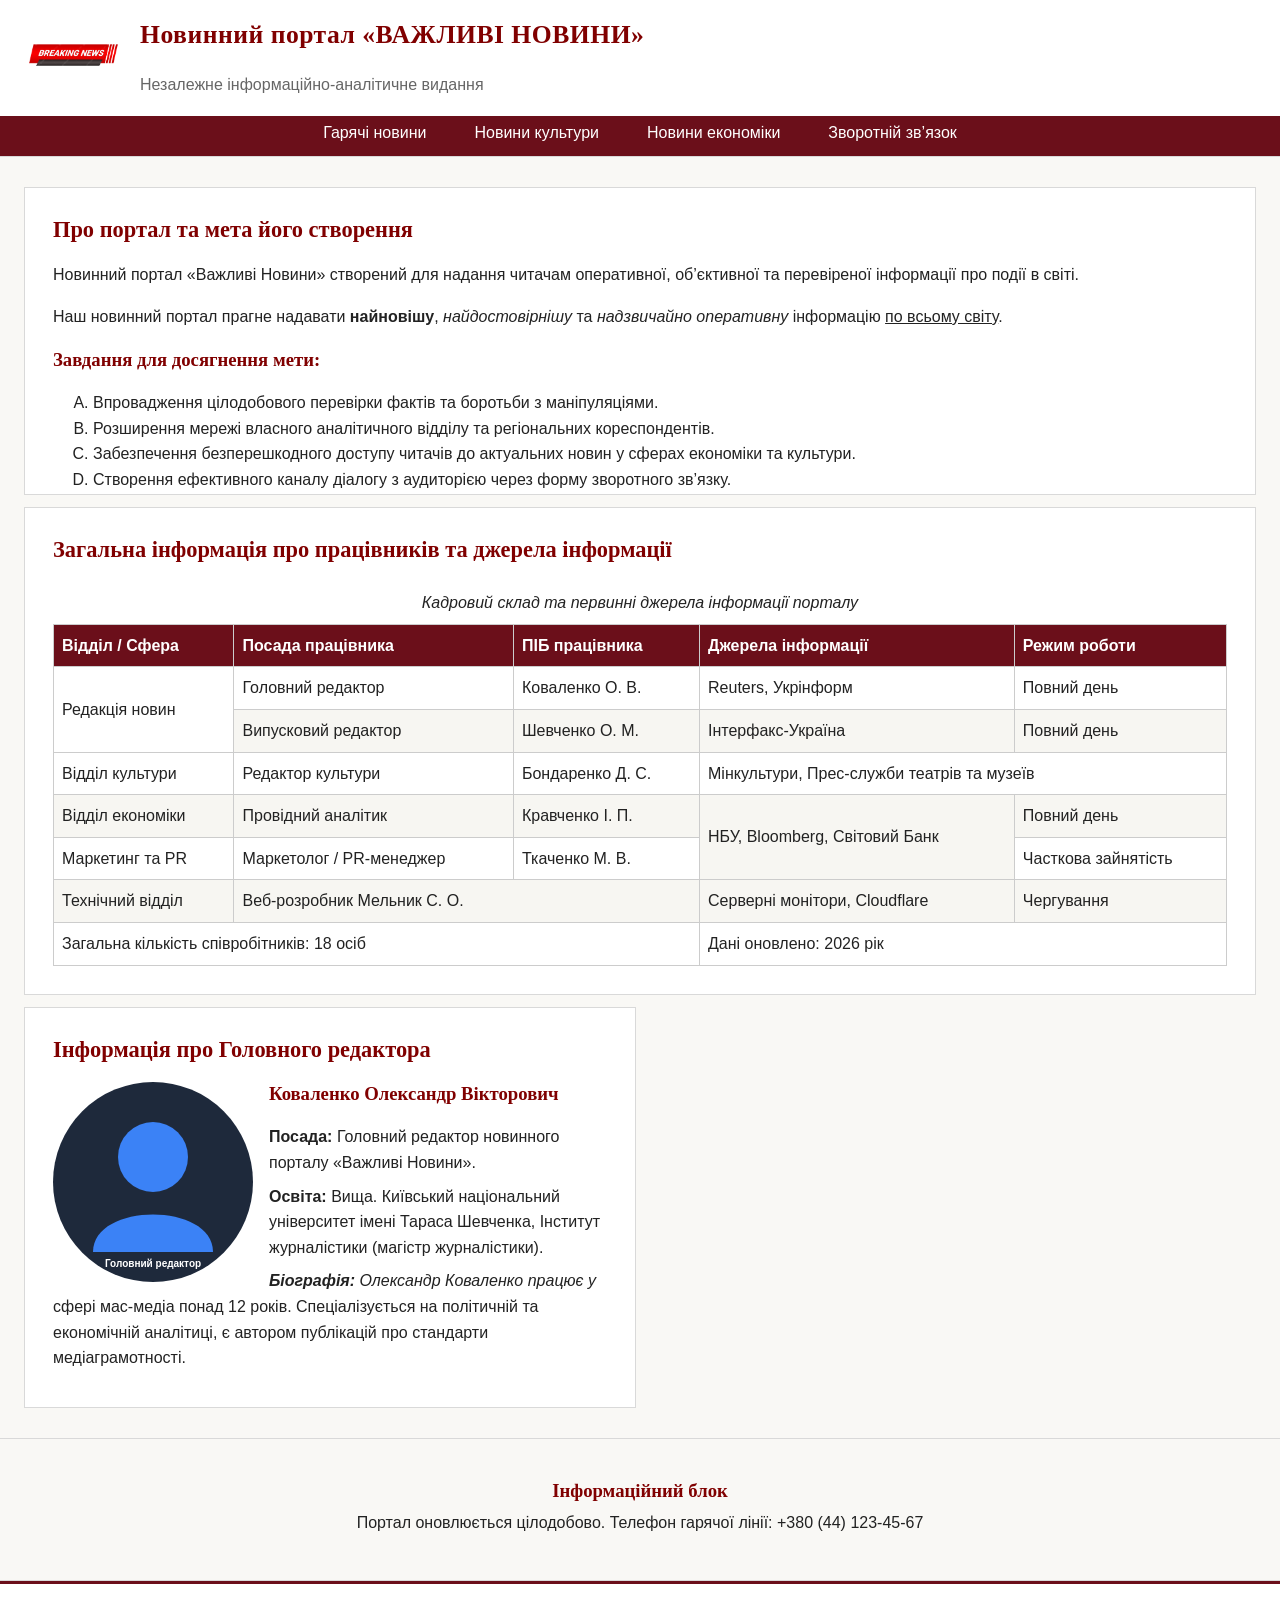
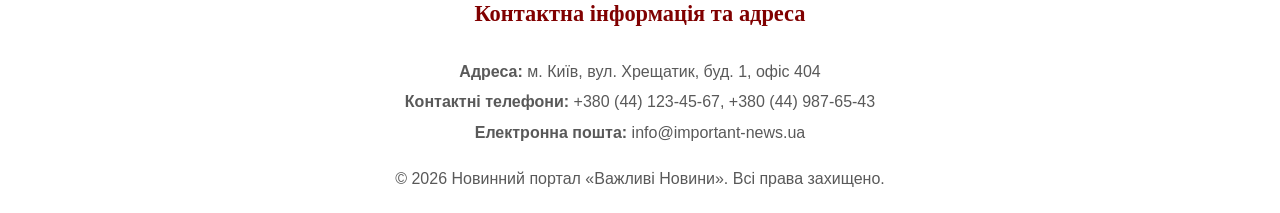
<file: index.html>
<!DOCTYPE html>
<html lang="uk">

<head>
    <meta charset="UTF-8">
    <meta name="viewport" content="width=device-width, initial-scale=1.0">
    <title>«Важливі Новини»</title>
    <link rel="stylesheet" href="style.css">
    <style>
        body {
            padding-top: 110px;
        }

        header {
            position: absolute;
            top: 0;
            left: 0;
            right: 0;
            z-index: 10;
        }

        nav {
            position: sticky;
            top: 0;
            z-index: 5;
        }

        aside {
            margin: 20px auto;
            padding: 16px 24px;
            max-width: 800px;
            text-align: center;
        }

        aside h3 {
            margin: 4px 0;
        }

        main {
            display: grid;
            grid-template-columns: repeat(2, 1fr);
            gap: 0 8px;
        }

        main>section,
        main>article {
            position: relative;
            margin: 6px 0;
            padding: 28px;
            background: white;
            border: 1px solid hsl(0, 0%, 85%);
        }

        #staff-table {
            grid-column: 1 / -1;
            overflow-x: auto;
        }

        #about {
            grid-column: 1 / -1;
            max-height: 250px;
            overflow-y: auto;
        }

        main>hr {
            display: none;
        }

        table {
            width: 100%;
            border-collapse: collapse;
        }

        caption {
            padding: 8px;
            font-style: italic;
        }

        th,
        td {
            padding: 8px;
            border: 1px solid hsl(0, 0%, 80%);
            text-align: left;
        }

        th {
            background: var(--wine);
            color: white;
        }

        tbody tr:nth-child(even) {
            background: hsl(40, 25%, 96%);
        }

        #editor {
            -webkit-transition: transform .3s, box-shadow .3s, background-color .3s, border-color .3s;
            -moz-transition: transform .3s, box-shadow .3s, background-color .3s, border-color .3s;
            -ms-transition: transform .3s, box-shadow .3s, background-color .3s, border-color .3s;
            -o-transition: transform .3s, box-shadow .3s, background-color .3s, border-color .3s;
            transition: transform .3s, box-shadow .3s, background-color .3s, border-color .3s;
        }

        #editor:hover {
            -webkit-transform: translate(-5px, -5px);
            -moz-transform: translate(-5px, -5px);
            -ms-transform: translate(-5px, -5px);
            -o-transform: translate(-5px, -5px);
            transform: translate(-5px, -5px);
            box-shadow: 6px 6px 0 rgba(107, 15, 26, .35);
            background-color: hsl(40, 60%, 96%);
            border-color: maroon;
        }

        #editor img {
            float: left;
            margin: 0 16px 8px 0;
            border-radius: 55%;
        }

        #editor::after {
            content: "";
            display: block;
            clear: both;
        }

        #editor p:last-of-type::first-line {
            font-style: italic;
        }

        footer address {
            display: block;
            width: fit-content;
            margin: 8px auto;
            padding: 8px 16px;
            font-style: normal;
            -webkit-transition: transform .4s ease;
            -moz-transition: transform .4s ease;
            -ms-transition: transform .4s ease;
            -o-transition: transform .4s ease;
            transition: transform .4s ease;
        }

        footer address:focus {
            -webkit-transform: scale(1.2);
            -moz-transform: scale(1.2);
            -ms-transform: scale(1.2);
            -o-transform: scale(1.2);
            transform: scale(1.2);
            transition-delay: 3s;
            outline: 1px none maroon;
        }

        main>section,
        main>article {
            min-width: 0;
        }

        @media (max-width: 800px) {
            body {
                padding-top: 0;
            }

            header {
                position: static;
            }

            main {
                grid-template-columns: minmax(0, 1fr);
            }

            main>section,
            main>article {
                padding: 16px;
            }

            #staff-table table {
                min-width: 600px;
            }
        }
    </style>
</head>

<body>

    <header>
        <img src="images/breaking-news.png" alt="Логотип новинного порталу" width="100" height="80">
        <h1>Новинний портал «ВАЖЛИВІ НОВИНИ»</h1>
        <p>Незалежне інформаційно-аналітичне видання</p>
    </header>

    <nav>
        <ul>
            <li><a href="hot-news">Гарячі новини</a></li>
            <li><a href="culture.html">Новини культури</a></li>
            <li><a href="economy.html">Новини економіки</a></li>
            <li><a href="feedback.html">Зворотній зв’язок</a></li>
        </ul>
    </nav>

    <hr>

    <main>

        <section id="about">
            <h2>Про портал та мета його створення</h2>
            <p>
                Новинний портал «Важливі Новини» створений для надання читачам оперативної, об’єктивної та перевіреної
                інформації про події в світі.
            </p>

            <p>
                Наш <span>новинний портал</span> прагне надавати <b>найновішу</b>, <i>найдостовірнішу</i> та
                <em>надзвичайно оперативну</em> інформацію <u>по всьому світу</u>.
            </p>

            <h3>Завдання для досягнення мети:</h3>
            <ol type="A">
                <li>Впровадження цілодобового перевірки фактів та боротьби з маніпуляціями.</li>
                <li>Розширення мережі власного аналітичного відділу та регіональних кореспондентів.</li>
                <li>Забезпечення безперешкодного доступу читачів до актуальних новин у сферах економіки та культури.
                </li>
                <li>Створення ефективного каналу діалогу з аудиторією через форму зворотного зв’язку.</li>
            </ol>

            <h3>Корисні посилання:</h3>
            <p>
                <b>Внутрішні посилання документу:</b><br>
                1. <a href="#staff-table">Перейти до Таблиці працівників та джерел</a><br>
                2. <a href="#editor">Перейти до Інформації про Головного редактора</a>
            </p>
            <p>
                <b>Зовнішні ресурси:</b><br>
                1. <a href="https://www.bbc.com/news" target="_blank">Найбільша у світі новинна організація BBC</a><br>
                2. <a href="https://www.reuters.com" target="_blank">Міжнародне агентство новин Reuters</a>
            </p>
        </section>

        <hr>

        <section id="staff-table">
            <h2>Загальна інформація про працівників та джерела інформації</h2>

            <table>
                <caption>Кадровий склад та первинні джерела інформації порталу</caption>

                <thead>
                    <tr>
                        <th>Відділ / Сфера</th>
                        <th>Посада працівника</th>
                        <th>ПІБ працівника</th>
                        <th>Джерела інформації</th>
                        <th>Режим роботи</th>
                    </tr>
                </thead>

                <tbody>
                    <tr>
                        <td rowspan="2">Редакція новин</td>
                        <td>Головний редактор</td>
                        <td>Коваленко О. В.</td>
                        <td>Reuters, Укрінформ</td>
                        <td>Повний день</td>
                    </tr>
                    <tr>
                        <td>Випусковий редактор</td>
                        <td>Шевченко О. М.</td>
                        <td>Інтерфакс-Україна</td>
                        <td>Повний день</td>
                    </tr>
                    <tr>
                        <td>Відділ культури</td>
                        <td>Редактор культури</td>
                        <td>Бондаренко Д. С.</td>
                        <td colspan="2">Мінкультури, Прес-служби театрів та музеїв</td>
                    </tr>
                    <tr>
                        <td>Відділ економіки</td>
                        <td>Провідний аналітик</td>
                        <td>Кравченко І. П.</td>
                        <td rowspan="2">НБУ, Bloomberg, Світовий Банк</td>
                        <td>Повний день</td>
                    </tr>
                    <tr>
                        <td>Маркетинг та PR</td>
                        <td>Маркетолог / PR-менеджер</td>
                        <td>Ткаченко М. В.</td>
                        <td>Часткова зайнятість</td>
                    </tr>
                    <tr>
                        <td>Технічний відділ</td>
                        <td colspan="2">Веб-розробник Мельник С. О.</td>
                        <td>Серверні монітори, Cloudflare</td>
                        <td>Чергування</td>
                    </tr>
                </tbody>

                <tfoot>
                    <tr>
                        <td colspan="3">Загальна кількість співробітників: 18 осіб</td>
                        <td colspan="2">Дані оновлено: 2026 рік</td>
                    </tr>
                </tfoot>
            </table>
        </section>

        <hr>

        <article id="editor">
            <h2>Інформація про Головного редактора</h2>
            <img src="images/editor.svg" alt="Фото Головного редактора" width="200" height="200">
            <h3>Коваленко Олександр Вікторович</h3>
            <p><strong>Посада:</strong> Головний редактор новинного порталу «Важливі Новини».</p>
            <p><strong>Освіта:</strong> Вища. Київський національний університет імені Тараса Шевченка, Інститут
                журналістики (магістр журналістики).</p>
            <p><strong>Біографія:</strong> Олександр Коваленко працює у сфері мас-медіа понад 12 років. Спеціалізується
                на політичній та економічній аналітиці, є автором публікацій про стандарти медіаграмотності.</p>
        </article>

    </main>

    <hr>

    <aside>
        <h3>Інформаційний блок</h3>
        <p>Портал оновлюється цілодобово. Телефон гарячої лінії: +380 (44) 123-45-67</p>
    </aside>

    <hr>

    <footer>
        <h2>Контактна інформація та адреса</h2>
        <address tabindex="0">
            <p><strong>Адреса:</strong> м. Київ, вул. Хрещатик, буд. 1, офіс 404</p>
            <p><strong>Контактні телефони:</strong> +380 (44) 123-45-67, +380 (44) 987-65-43</p>
            <p><strong>Електронна пошта:</strong> info@important-news.ua</p>
        </address>
        <p>© 2026 Новинний портал «Важливі Новини». Всі права захищено.</p>
    </footer>

    <script src="task1.js"></script>
    <script src="task2.js"></script>
    <script src="script.js"></script>
</body>

</html>
</file>
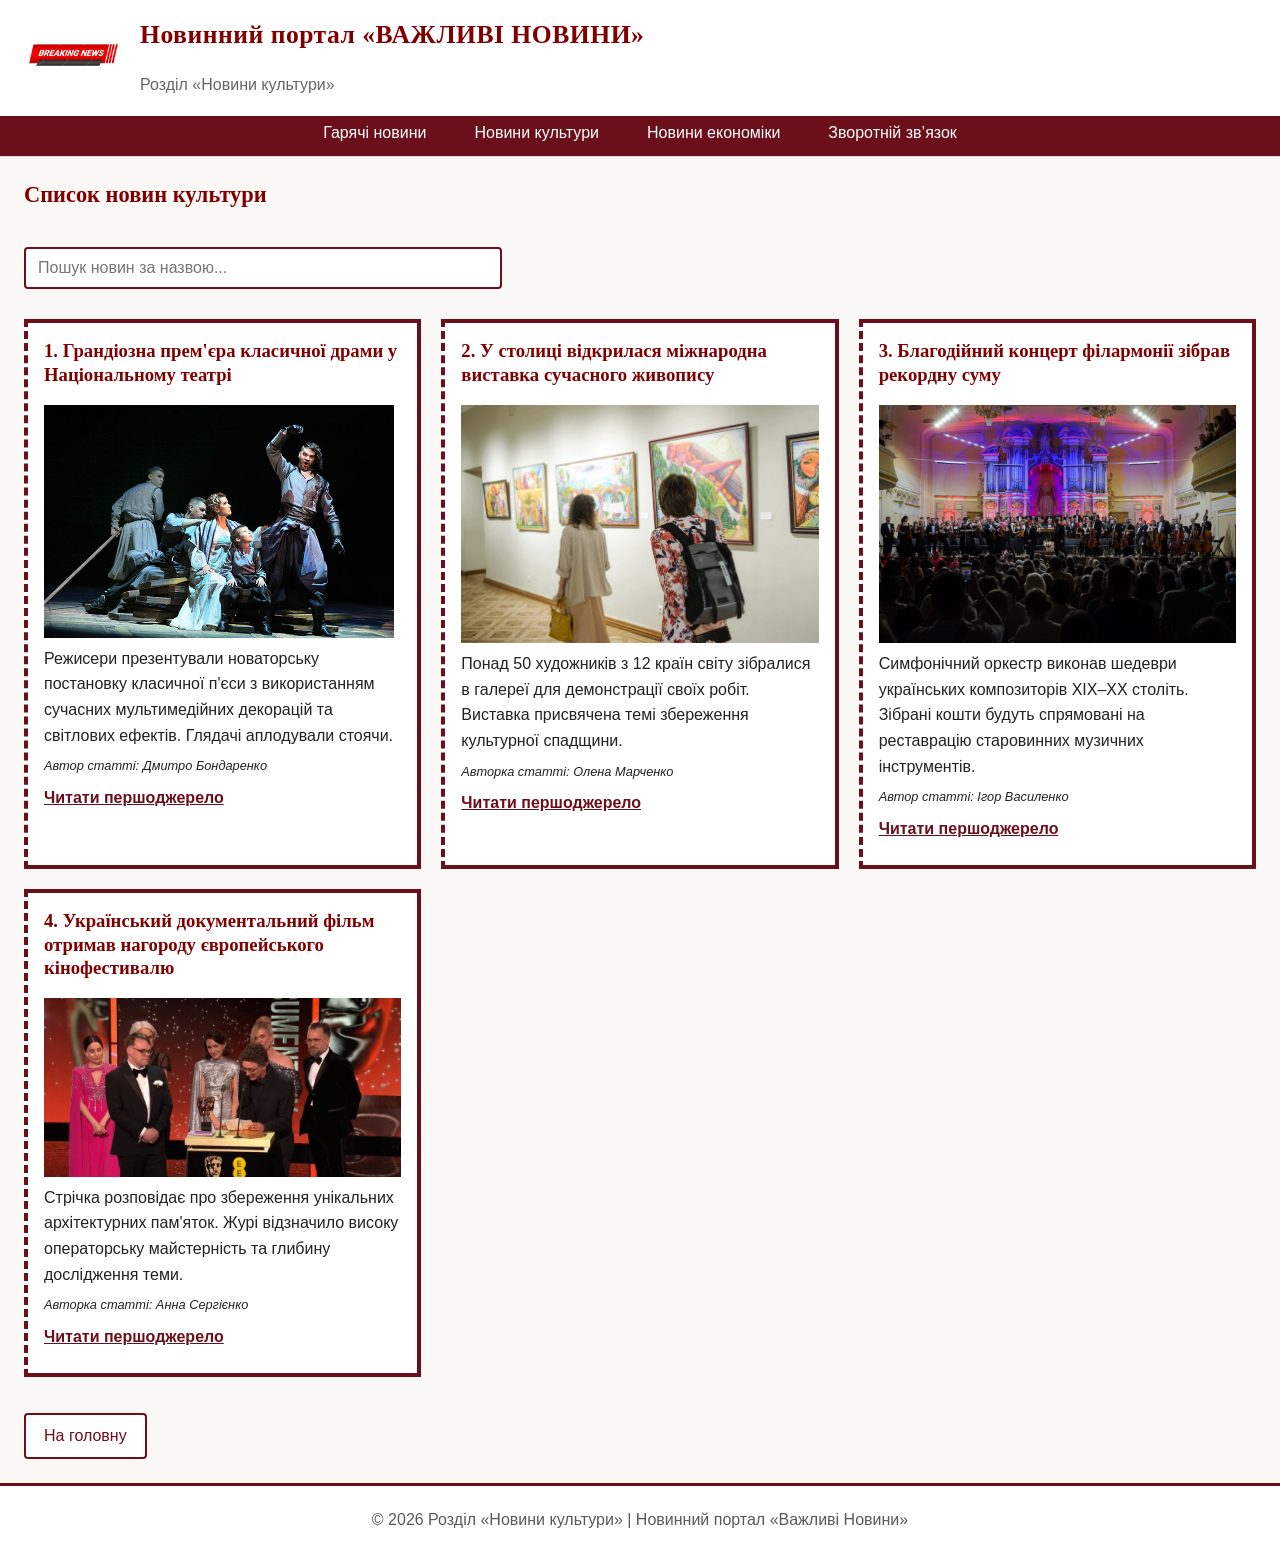
<file: culture.html>
<!DOCTYPE html>
<html lang="uk">

<head>
    <meta charset="UTF-8">
    <meta name="viewport" content="width=device-width, initial-scale=1.0">
    <title>«Новини культури»</title>
    <link rel="stylesheet" href="style.css">
    <style>
        body {
            padding-top: 110px;
        }

        header {
            position: fixed;
            top: 0;
            left: 0;
            right: 0;
            z-index: 10;
        }

        main {
            display: grid;
            grid-template-columns: repeat(auto-fit, minmax(min(320px, 100%), 1fr));
            gap: 20px;
        }

        article {
            min-width: 0;
        }

        @media (max-width: 800px) {
            body {
                padding-top: 0;
            }

            header {
                position: static;
            }
        }

        main>h2,
        main>nav {
            grid-column: 1 / -1;
        }

        main>hr {
            display: none;
        }

        article {
            padding: 16px;
            background: white;
            border: 4px solid #6b0f1a;
            border-left: 4px dashed #6b0f1a;
        }

        article h3 {
            margin-top: 0;
        }

        article img {
            display: block;
            max-width: 100%;
            height: auto;
            transition: filter .6s ease;
        }

        article img:hover {
            filter: invert(100%);
        }

        .author {
            font-size: .8em;
            font-weight: 300;
            font-style: italic;
        }

        .author strong {
            font-weight: inherit;
        }

        main a:active,
        nav a:active {
            color: darkorange;
        }
    </style>
</head>

<body>

    <header>
        <img src="images/breaking-news.png" alt="Логотип новинного порталу" width="100" height="80">
        <h1>Новинний портал «ВАЖЛИВІ НОВИНИ»</h1>
        <p>Розділ «Новини культури»</p>
    </header>

    <nav>
        <ul>
            <li><a href="hot-news">Гарячі новини</a></li>
            <li><a href="culture.html">Новини культури</a></li>
            <li><a href="economy.html">Новини економіки</a></li>
            <li><a href="feedback.html">Зворотній зв’язок</a></li>
        </ul>
    </nav>

    <hr>

    <main>

        <h2>Список новин культури</h2>

        <article>
            <h3>1. Грандіозна прем'єра класичної драми у Національному театрі</h3>
            <img src="images/theater.jpg" alt="Театральна прем'єра" width="350" height="200">
            <p>Режисери презентували новаторську постановку класичної п'єси з використанням сучасних мультимедійних
                декорацій та світлових ефектів. Глядачі аплодували стоячи.</p>
            <p class="author"><strong>Автор статті:</strong> Дмитро Бондаренко</p>
            <p><a href="https://mkip.gov.ua" target="_blank" rel="noopener">Читати першоджерело</a></p>
        </article>
        <hr>

        <article>
            <h3>2. У столиці відкрилася міжнародна виставка сучасного живопису</h3>
            <img src="images/art.jpg" alt="Виставка сучасного живопису" width="400" height="200">
            <p>Понад 50 художників з 12 країн світу зібралися в галереї для демонстрації своїх робіт. Виставка
                присвячена темі збереження культурної спадщини.</p>
            <p class="author"><strong>Авторка статті:</strong> Олена Марченко</p>
            <p><a href="https://mkip.gov.ua" target="_blank" rel="noopener">Читати першоджерело</a></p>
        </article>
        <hr>

        <article>
            <h3>3. Благодійний концерт філармонії зібрав рекордну суму</h3>
            <img src="images/philharmonia.jpg" alt="Концерт філармонії" width="400" height="200">
            <p>Симфонічний оркестр виконав шедеври українських композиторів XIX–XX століть. Зібрані кошти будуть
                спрямовані на реставрацію старовинних музичних інструментів.</p>
            <p class="author"><strong>Автор статті:</strong> Ігор Василенко</p>
            <p><a href="https://mkip.gov.ua" target="_blank" rel="noopener">Читати першоджерело</a></p>
        </article>
        <hr>

        <article>
            <h3>4. Український документальний фільм отримав нагороду європейського кінофестивалю</h3>
            <img src="images/film.jpg" alt="Кінофестиваль" width="400" height="200">
            <p>Стрічка розповідає про збереження унікальних архітектурних пам'яток. Журі відзначило високу операторську
                майстерність та глибину дослідження теми.</p>
            <p class="author"><strong>Авторка статті:</strong> Анна Сергієнко</p>
            <p><a href="https://mkip.gov.ua" target="_blank" rel="noopener">Читати першоджерело</a></p>
        </article>

        <nav>
            <form action="index.html">
                <button type="submit">На головну</button>
            </form>
        </nav>

        <hr>

    </main>

    <footer>
        <p>© 2026 Розділ «Новини культури» | Новинний портал «Важливі Новини»</p>
    </footer>

    <script src="script.js"></script>

</body>

</html>
</file>
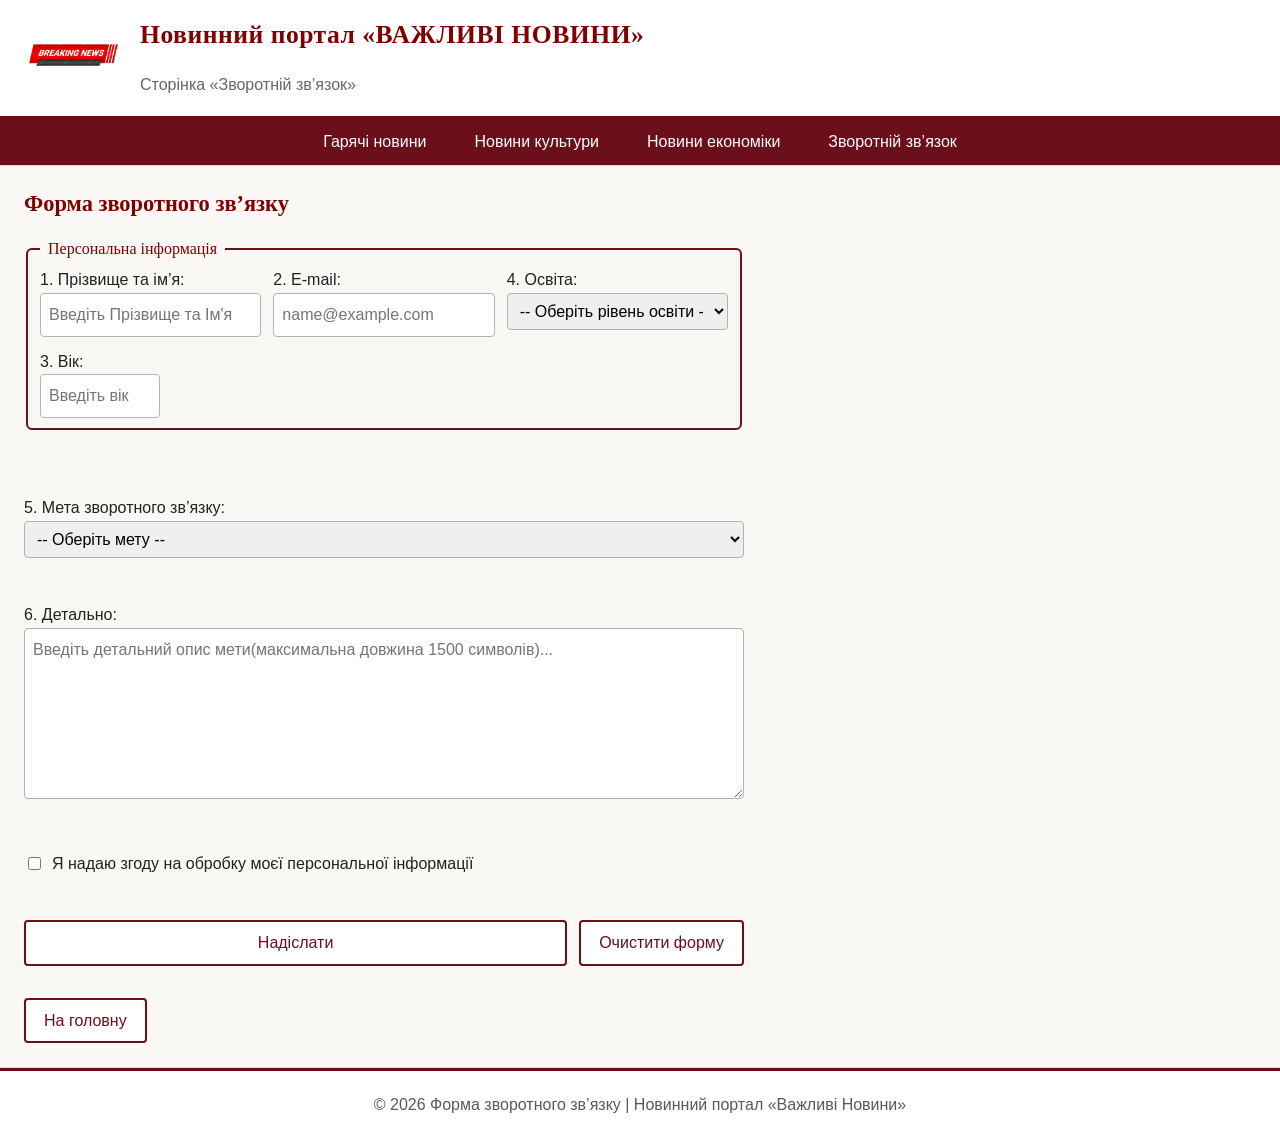
<file: feedback.html>
<!DOCTYPE html>
<html lang="uk">

<head>
    <meta charset="UTF-8">
    <meta name="viewport" content="width=device-width, initial-scale=1.0">
    <title>Зворотній зв’язок</title>
    <link rel="stylesheet" href="style.css">
    <style>
        main>form {
            display: flex;
            flex-flow: column wrap;
            justify-content: flex-start;
            align-items: stretch;
            gap: 12px;
            max-width: 720px;
        }

        fieldset {
            min-width: 0;
            box-sizing: border-box;
            display: flex;
            flex-flow: row wrap;
            justify-content: space-between;
            align-items: flex-end;
            align-content: flex-start;
            gap: 12px;
            border: 2px solid var(--wine);
            border-radius: 6px;
        }

        legend {
            font-family: Georgia, serif;
            color: maroon;
            padding: 0 8px;
        }

        fieldset p {
            flex: 1 1 200px;
            margin: 0;
        }

        fieldset p:nth-of-type(3) {
            flex-grow: 0;
            flex-basis: 120px;
            order: 1;
        }

        fieldset p:nth-of-type(4) {
            flex-shrink: 0;
            align-self: flex-start;
        }

        input,
        select,
        textarea {
            box-sizing: border-box;
            width: 100%;
            padding: 8px;
            font: inherit;
            border: 1px solid hsl(0, 0%, 70%);
            border-radius: 4px;
        }

        textarea {
            min-height: 120px;
            resize: vertical;
        }

        input[type="checkbox"] {
            width: auto;
            flex-shrink: 0;
        }

        p:has(#consent) {
            display: flex;
            align-items: center;
            gap: 8px;
            align-self: flex-start;
        }

        main>form>p:last-of-type {
            display: flex;
            justify-content: flex-end;
            gap: 12px;
        }

        button[type="submit"] {
            flex-grow: 1;
            order: 1;
        }

        button[type="reset"] {
            flex-grow: 0;
            order: 1;
        }
    </style>
</head>

<body>

    <header>
        <img src="images/breaking-news.png" alt="Логотип новинного порталу" width="100" height="80">
        <h1>Новинний портал «ВАЖЛИВІ НОВИНИ»</h1>
        <p>Сторінка «Зворотній зв’язок»</p>
    </header>

    <nav>
        <ul>
            <li><a href="hot-news">Гарячі новини</a></li>
            <li><a href="culture.html">Новини культури</a></li>
            <li><a href="economy.html">Новини економіки</a></li>
            <li><a href="feedback.html">Зворотній зв’язок</a></li>
        </ul>
    </nav>

    <hr>

    <main>

        <h2>Форма зворотного зв’язку</h2>

        <form action="#" method="post">

            <fieldset>
                <legend>Персональна інформація</legend>

                <p>
                    <label for="fullName">1. Прізвище та ім’я:</label><br>
                    <input type="text" id="fullName" name="fullName" required placeholder="Введіть Прізвище та Ім'я">
                </p>

                <p>
                    <label for="userEmail">2. E-mail:</label><br>
                    <input type="email" id="userEmail" name="userEmail" required placeholder="name@example.com">
                </p>

                <p>
                    <label for="userAge">3. Вік:</label><br>
                    <input type="number" id="userAge" name="userAge" min="1" max="100" required
                        placeholder="Введіть вік">
                </p>

                <p>
                    <label for="education">4. Освіта:</label><br>
                    <select id="education" name="education" required>
                        <option value="" disabled selected>-- Оберіть рівень освіти --</option>
                        <option value="повна">Повна</option>
                        <option value="неповна">Неповна</option>
                        <option value="вища">Вища</option>
                        <option value="професійна">Професійна</option>
                    </select>
                </p>
            </fieldset>

            <br>

            <p>
                <label for="feedbackGoal">5. Мета зворотного зв’язку:</label><br>
                <select id="feedbackGoal" name="feedbackGoal" required>
                    <option value="" disabled selected>-- Оберіть мету --</option>
                    <option value="співпраця">Співпраця</option>
                    <option value="скарга">Скарга на порушення права власності</option>
                    <option value="пропозиція">Пропозиція</option>
                    <option value="помилка">Наявність помилки</option>
                </select>
            </p>

            <p>
                <label for="detailText">6. Детально:</label><br>
                <textarea id="detailText" name="detailText" rows="6" cols="50" maxlength="1500"
                    placeholder="Введіть детальний опис мети(максимальна довжина 1500 символів)..." required></textarea>
            </p>

            <p>
                <input type="checkbox" id="consent" name="consent" required>
                <label for="consent">Я надаю згоду на обробку моєї персональної інформації</label>
            </p>

            <p>
                <button type="submit">Надіслати</button>
                <button type="reset">Очистити форму</button>
            </p>

        </form>

        <nav>
            <form action="index.html">
                <button type="submit">На головну</button>
            </form>
        </nav>

    </main>

    <hr>

    <footer>
        <p>© 2026 Форма зворотного зв’язку | Новинний портал «Важливі Новини»</p>
    </footer>

    <script src="script.js"></script>
    
</body>

</html>
</file>
<file: style.css>
:root {
   --wine: #6b0f1a;
   --paper: hsl(40, 25%, 97%);
   --ink: rgb(34, 34, 34);
}

body {
   margin: 0;
   font-family: "Segoe UI", Arial, sans-serif;
   line-height: 1.6;
   color: var(--ink);
   background: var(--paper);
}

h1,
h2,
h3 {
   font-family: Georgia, "Times New Roman", serif;
   color: maroon;
   line-height: 1.25;
}

h1 {
   margin: 0;
   font-size: 1.6rem;
   letter-spacing: .02em;
}

h2 {
   font-size: 1.4rem;
   margin-top: 0;
}

hr {
   border: 0;
   border-top: 1px solid hsl(0, 0%, 85%);
   margin: 0;
}

header {
   display: grid;
   grid-template-columns: auto 1fr;
   column-gap: 16px;
   align-items: center;
   padding: 8px 24px;
   background: white;
   border-bottom: 3px solid var(--wine);
}

header img {
   grid-row: span 2;
}

header p {
   margin: 0;
   color: hsl(0, 0%, 40%);
}

nav>ul {
   display: grid;
   grid-auto-flow: column;
   gap: 4px;
   margin: 0;
   padding: 0 24px;
   list-style: none;
   background: var(--wine);
}

nav a {
   display: block;
   padding: 10px 14px;
   color: white;
   text-decoration: none;
}

nav a:hover {
   background: rgb(140, 30, 45);
}

a[href*="http"] {
   font-weight: 700;
   color: var(--wine);
}

a[href^="http"] {
   color: var(--wine);
}

main {
   max-width: 1100px;
   margin: 0 auto;
   padding: 24px;
   animation: fadeIn .8s ease-out;
}

h2+p,
h3~p {
   margin: .5em 0;
}

main nav form {
   margin-top: 16px;
}

button {
   padding: 8px 18px;
   border: 2px solid var(--wine);
   border-radius: 4px;
   cursor: pointer;
   background: white;
   color: var(--wine);
   font: inherit;
}

button:hover {
   background: var(--wine);
   color: white;
}

:focus-visible {
   outline: 2px solid maroon;
   outline-offset: 2px;
}

footer {
   padding: 16px 24px;
   text-align: center;
   color: hsl(0, 0%, 35%);
   border-top: 3px solid var(--wine);
   background: white;
}

footer p {
   margin: .3em 0;
}

@keyframes fadeIn {
   from {
      opacity: 0;
   }

   to {
      opacity: 1;
   }
}

@media (prefers-reduced-motion: reduce) {
   main {
      animation: none;
   }
}

@media (max-width: 640px) {
   nav>ul {
      grid-auto-flow: row;
      padding: 0;
   }
}

.dropdown-item {
    position: relative;
}
.submenu {
    display: none;
    position: absolute;
    top: 100%;
    left: 0;
    background: #ffffff;
    border: 1px solid #ccc;
    box-shadow: 0 4px 8px rgba(0,0,0,0.1);
    list-style: none;
    padding: 10px 0;
    min-width: 180px;
    z-index: 100;
}
.submenu.active {
    display: block;
}
.submenu li a {
    display: block;
    padding: 8px 15px;
    color: #333;
    text-decoration: none;
}
.submenu li a:hover {
    background: #f0f0f0;
}


.attention-badge {
    color: red;
    font-weight: bold;
    margin-left: 12px;
    display: inline-block;
    transform: scaleX(1.2);
    transform-origin: left center;
}

.details-wrapper {
    display: flex;
    align-items: center;
    gap: 15px;
    margin-top: 10px;
}
.tooltip-box {
    display: none;
    background-color: #333;
    color: #fff;
    padding: 8px 12px;
    border-radius: 6px;
    font-size: 14px;
    max-width: 260px;
    -webkit-box-shadow: 0 4px 10px rgba(0,0,0,0.2); 
    -moz-box-shadow: 0 4px 10px rgba(0,0,0,0.2);
    -ms-box-shadow: 0 4px 10px rgba(0,0,0,0.2);
    -o-box-shadow: 0 4px 10px rgba(0,0,0,0.2);
    box-shadow: 0 4px 10px rgba(0,0,0,0.2);
   }

.nav-horizontal .nav-list {
    display: flex;
    flex-direction: row;
    gap: 20px;
    list-style: none;
}
.nav-vertical {
    float: left;
    width: 220px;
    margin-right: 20px;
}
.nav-vertical .nav-list {
    display: flex;
    flex-direction: column;
    gap: 10px;
    list-style: none;
    padding: 0;
}

img {
    max-width: 100%;
    height: auto;
}

/* Медіазапит для планшетів (<= 1024px) */
@media only screen and (max-width: 1024px) {
    main {
        grid-template-columns: 1fr;
    }
    aside {
        max-width: 100%;
    }
}

/* Медіазапит для мобільних пристроїв (<= 600px) */
@media only screen and (max-width: 600px) {
    body {
        padding-top: 60px;
    }
    header h1 {
        font-size: 1.2rem;
    }
    fieldset {
        flex-direction: column;
    }
    main {
        padding: 12px;
    }
    header {
        padding: 8px 12px;
    }
    header img {
        width: 60px;
        height: auto;
    }
}

/* Футер і розділювачі не повинні обтікати ліве меню */
footer,
hr,
aside {
    clear: both;
}

/* Захист від виходу контенту за межі екрана */
main,
form,
fieldset {
    max-width: 100%;
}
table {
    max-width: 100%;
}
.submenu,
#culture-submenu {
    max-width: calc(100vw - 24px);
}
</file>
